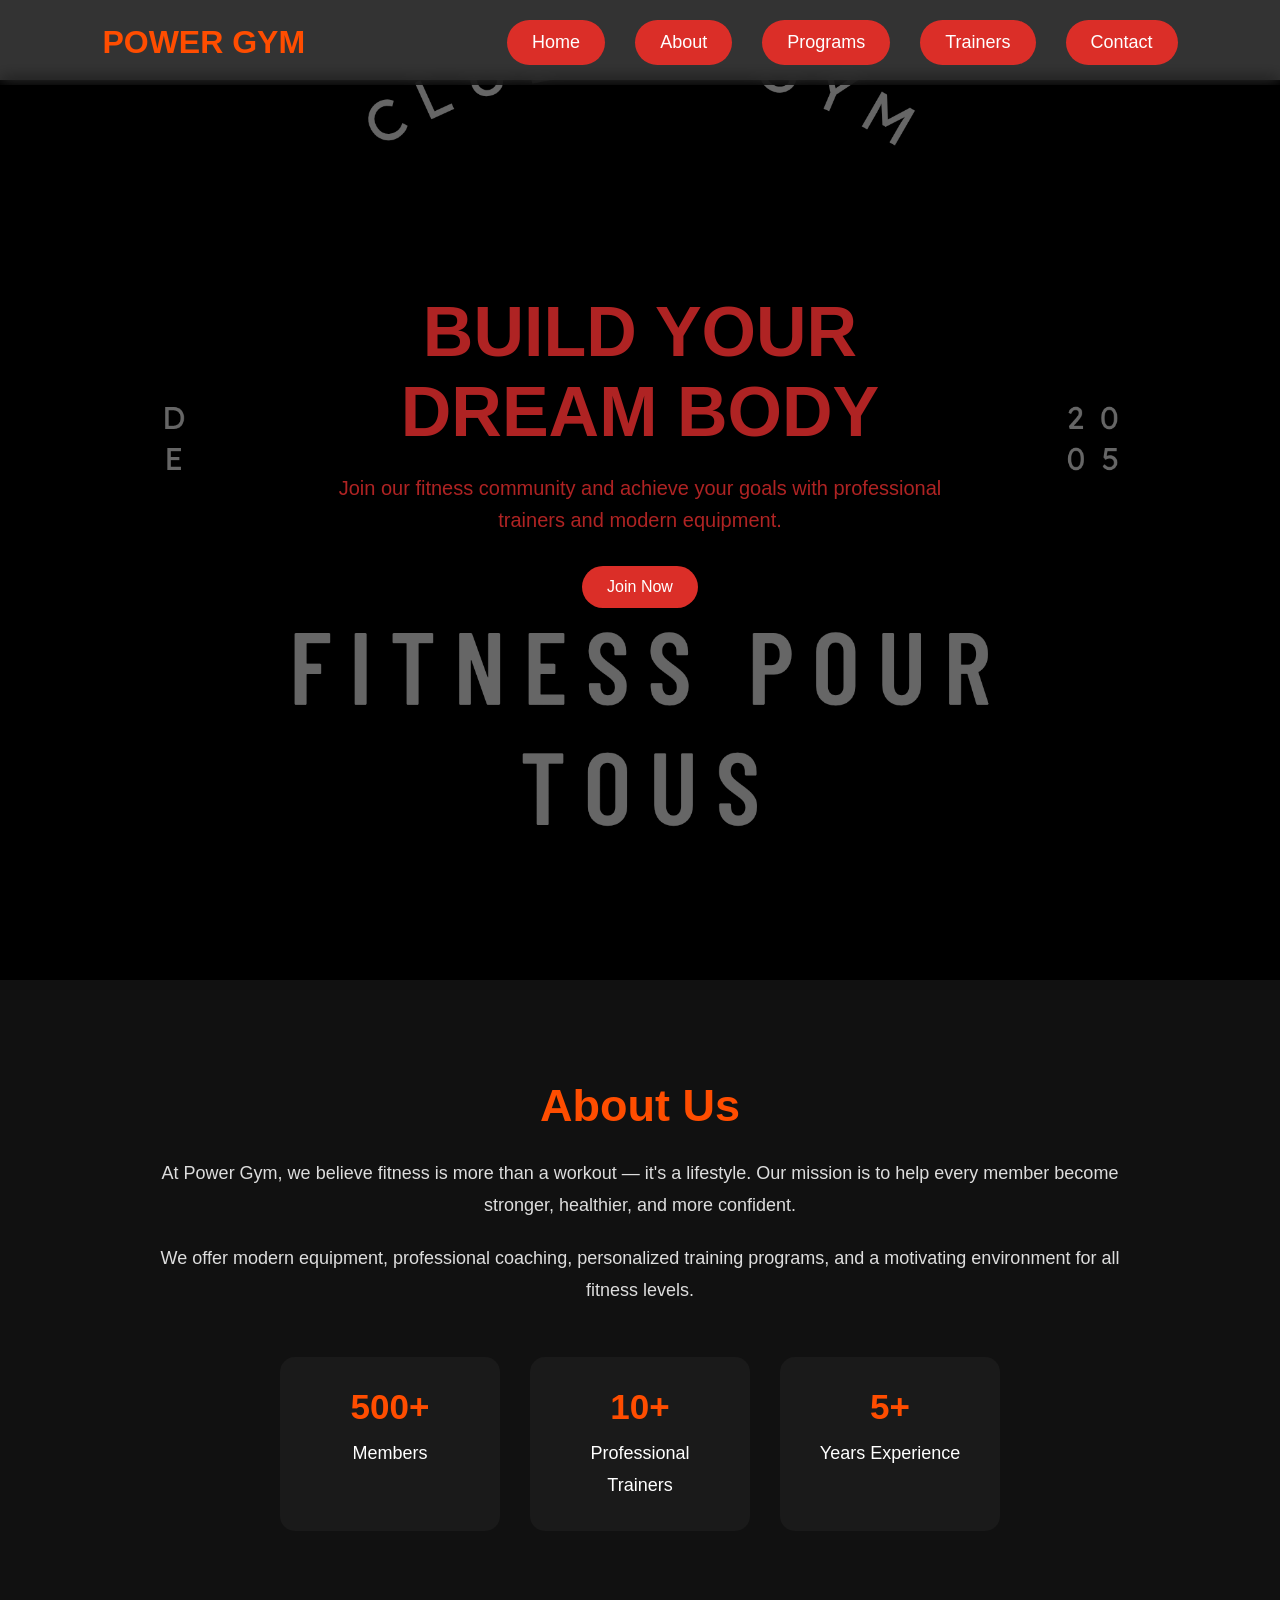
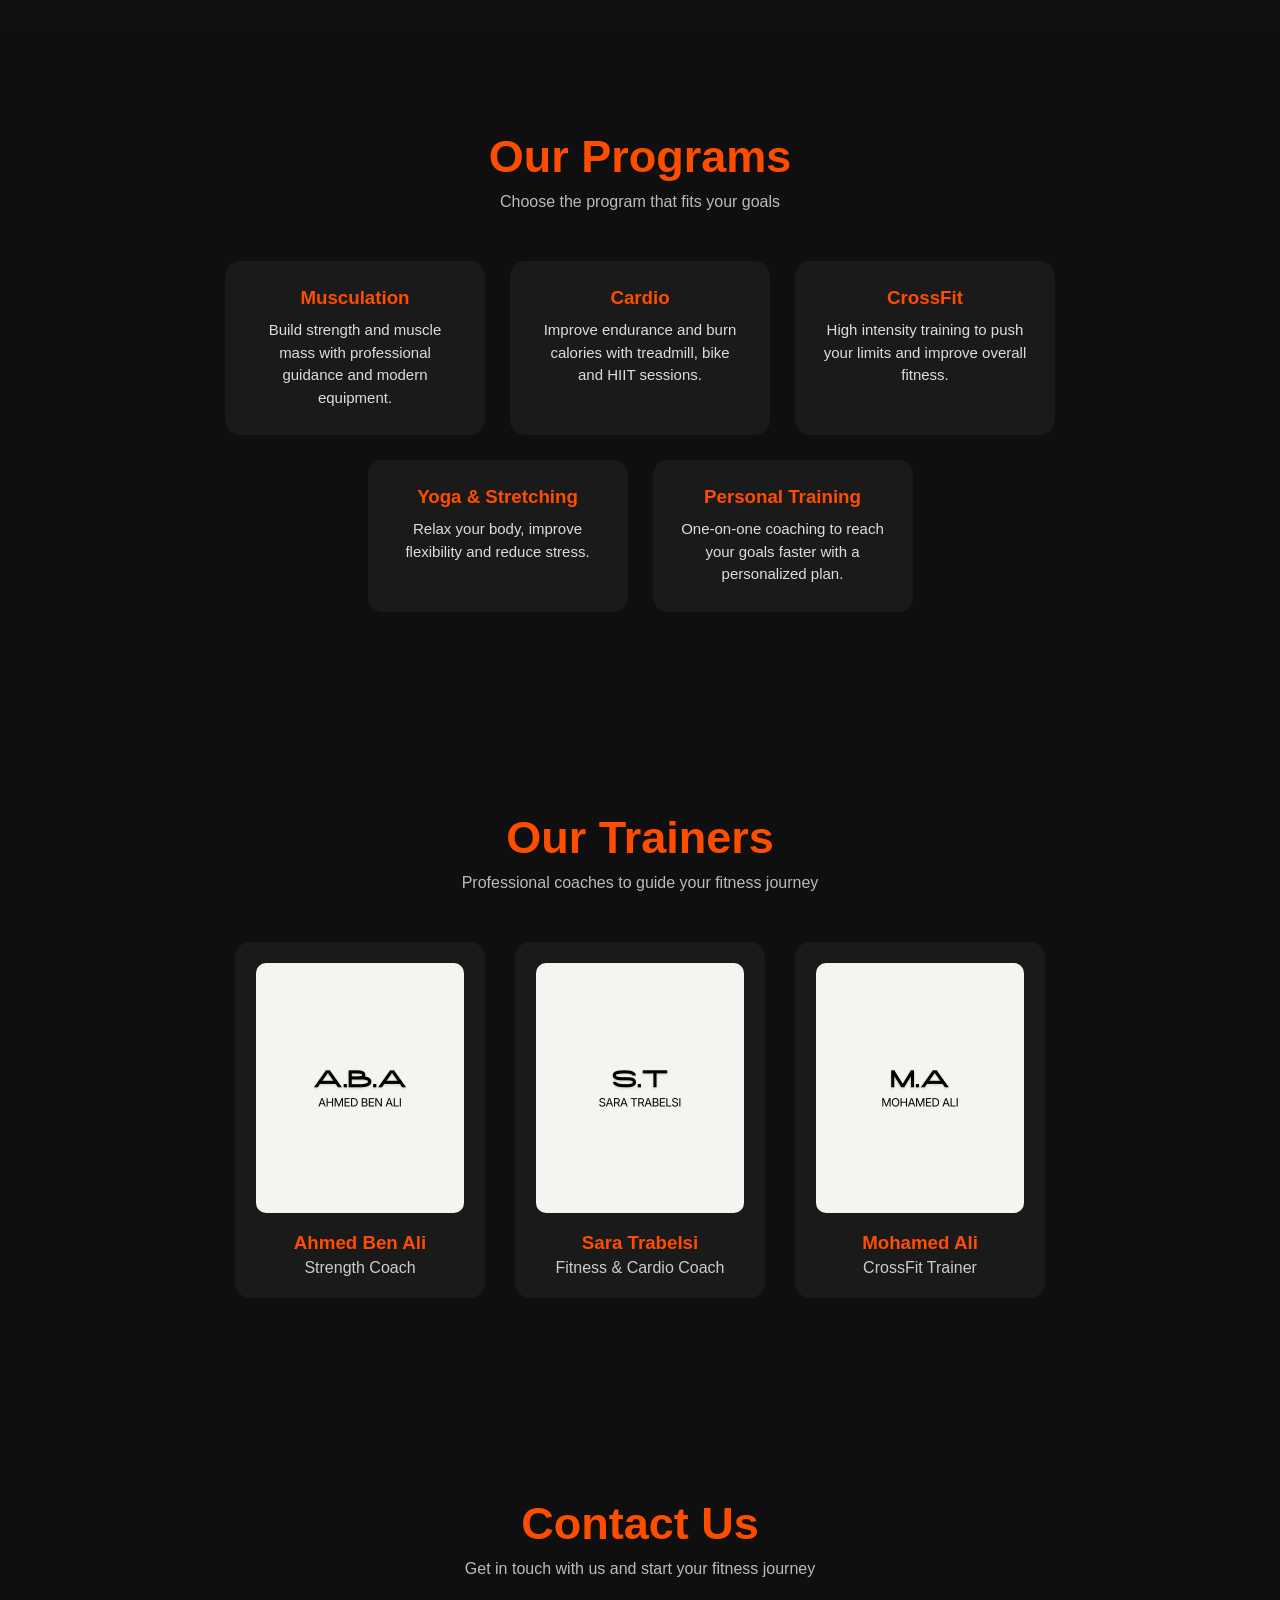
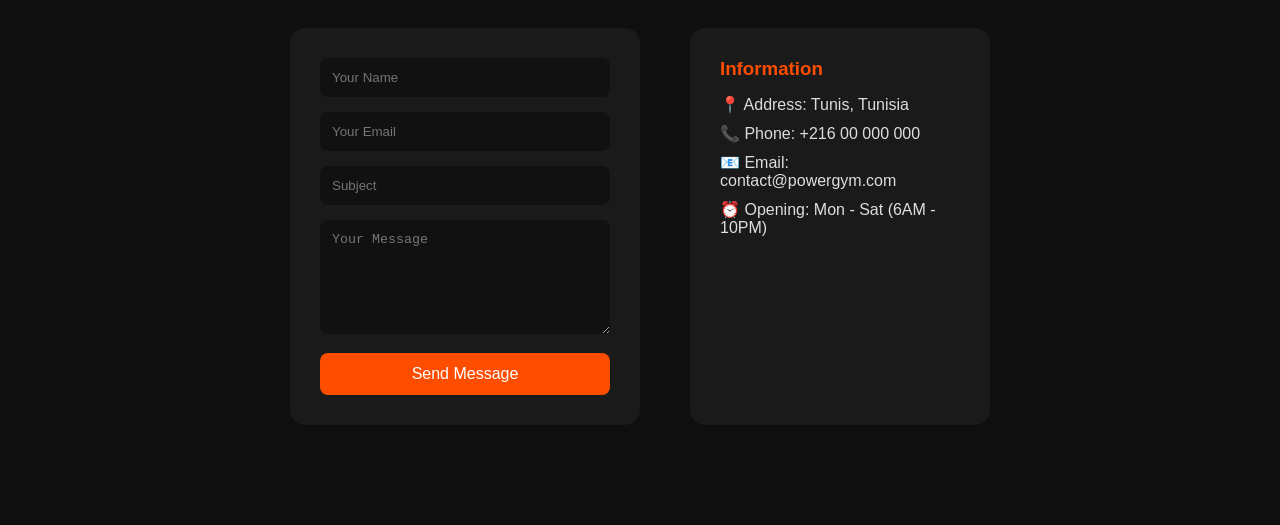
<file: index.html>
<!DOCTYPE html>
<html lang="en">
<head>
    <meta charset="UTF-8">
    <meta name="viewport" content="width=device-width, initial-scale=1.0">
    <title>Power Gym</title>
    <link rel="stylesheet" href="stylesp.css">
</head>
<body>

    <header class="hero" id="home">

        <nav>
            <h2 class="logo">POWER GYM</h2>

            <ul>
                <li><a href="#home" class="btn">Home</a></li>
                <li><a href="#about" class="btn">About</a></li>
                <li><a href="#programs" class="btn">Programs</a></li>
                <li><a href="#trainers" class="btn">Trainers</a></li>
                <li><a href="#contact" class="btn">Contact</a></li>
            </ul>
        </nav>

        <div class="hero-content">
            <h1>BUILD YOUR DREAM BODY</h1>

            <p>
                Join our fitness community and achieve your goals
                with professional trainers and modern equipment.
            </p>

            <a href="#about" class="btn">Join Now</a>
        </div>

    </header>
<section id="about" class="about">

    <div class="about-container">

        <h2>About Us</h2>

        <p>
            At Power Gym, we believe fitness is more than a workout —
            it's a lifestyle. Our mission is to help every member
            become stronger, healthier, and more confident.
        </p>

        <p>
            We offer modern equipment, professional coaching,
            personalized training programs, and a motivating
            environment for all fitness levels.
        </p>

        <div class="stats">

            <div class="box">
                <h3>500+</h3>
                <p>Members</p>
            </div>

            <div class="box">
                <h3>10+</h3>
                <p>Professional Trainers</p>
            </div>

            <div class="box">
                <h3>5+</h3>
                <p>Years Experience</p>
            </div>

        </div>

    </div>

</section>

<section id="programs" class="programs">

    <h2>Our Programs</h2>
    <p class="subtitle">Choose the program that fits your goals</p>

    <div class="programs-container">

        <div class="card">
            <h3>Musculation</h3>
            <p>Build strength and muscle mass with professional guidance and modern equipment.</p>
        </div>

        <div class="card">
            <h3>Cardio</h3>
            <p>Improve endurance and burn calories with treadmill, bike and HIIT sessions.</p>
        </div>

        <div class="card">
            <h3>CrossFit</h3>
            <p>High intensity training to push your limits and improve overall fitness.</p>
        </div>

        <div class="card">
            <h3>Yoga & Stretching</h3>
            <p>Relax your body, improve flexibility and reduce stress.</p>
        </div>

        <div class="card">
            <h3>Personal Training</h3>
            <p>One-on-one coaching to reach your goals faster with a personalized plan.</p>
        </div>

    </div>

</section>


<section id="trainers" class="trainers">

    <h2>Our Trainers</h2>
    <p class="subtitle">Professional coaches to guide your fitness journey</p>

    <div class="trainers-container">

        <div class="trainer-card">
            <img src="A.BEN ALI.png" alt="">
            <h3>Ahmed Ben Ali</h3>
            <p>Strength Coach</p>
        </div>

        <div class="trainer-card">
            <img src="ST.png" alt="">
            <h3>Sara Trabelsi</h3>
            <p>Fitness & Cardio Coach</p>
        </div>

        <div class="trainer-card">
            <img src="MA.png" alt="">
            <h3>Mohamed Ali</h3>
            <p>CrossFit Trainer</p>
        </div>

    </div>

</section>

<section id="contact" class="contact">

    <h2>Contact Us</h2>
    <p class="subtitle">Get in touch with us and start your fitness journey</p>

    <div class="contact-container">

        <!-- Form -->
        <form class="contact-form">

            <input type="text" placeholder="Your Name" required>
            <input type="email" placeholder="Your Email" required>
            <input type="text" placeholder="Subject">

            <textarea placeholder="Your Message" rows="6"></textarea>

            <button type="submit">Send Message</button>

        </form>

        <!-- Info -->
        <div class="contact-info">

            <h3>Information</h3>

            <p>📍 Address: Tunis, Tunisia</p>
            <p>📞 Phone: +216 00 000 000</p>
            <p>📧 Email: contact@powergym.com</p>
            <p>⏰ Opening: Mon - Sat (6AM - 10PM)</p>

        </div>

    </div>

</section>
</body>
</html>
</file>
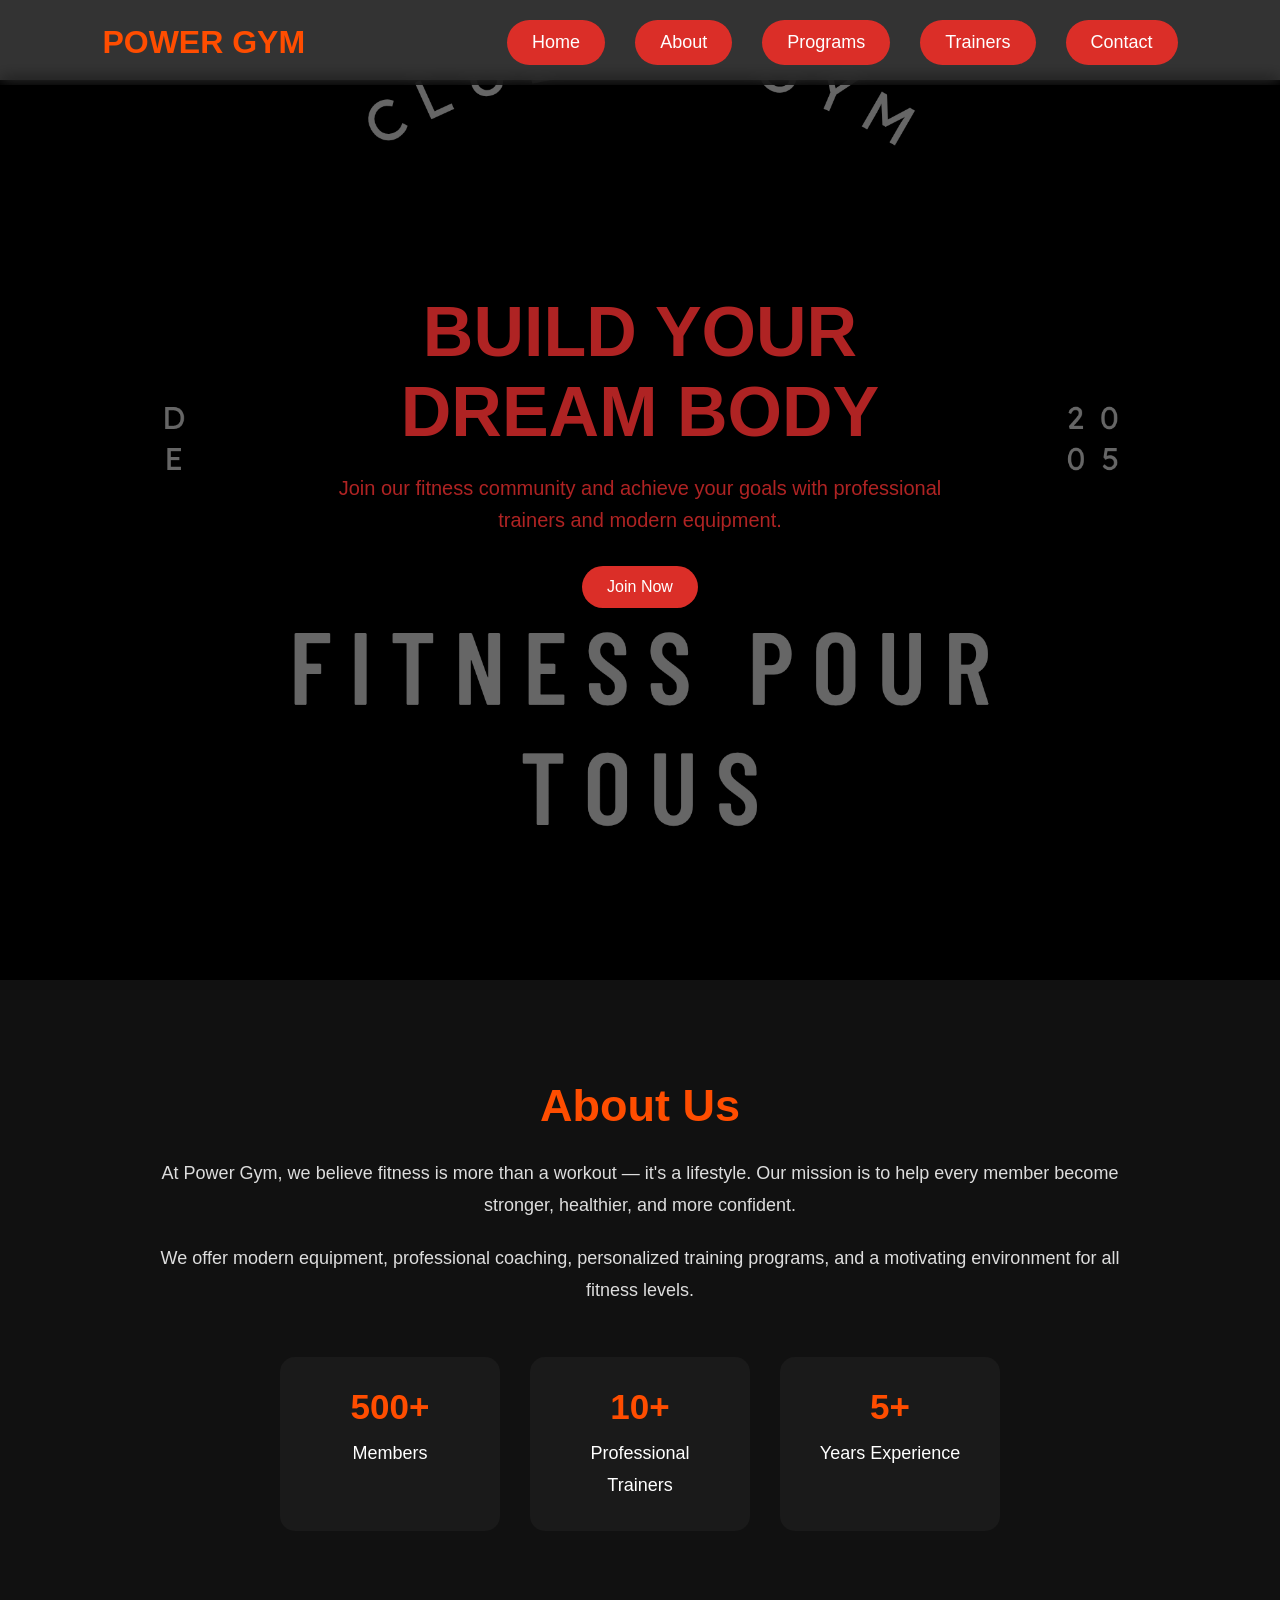
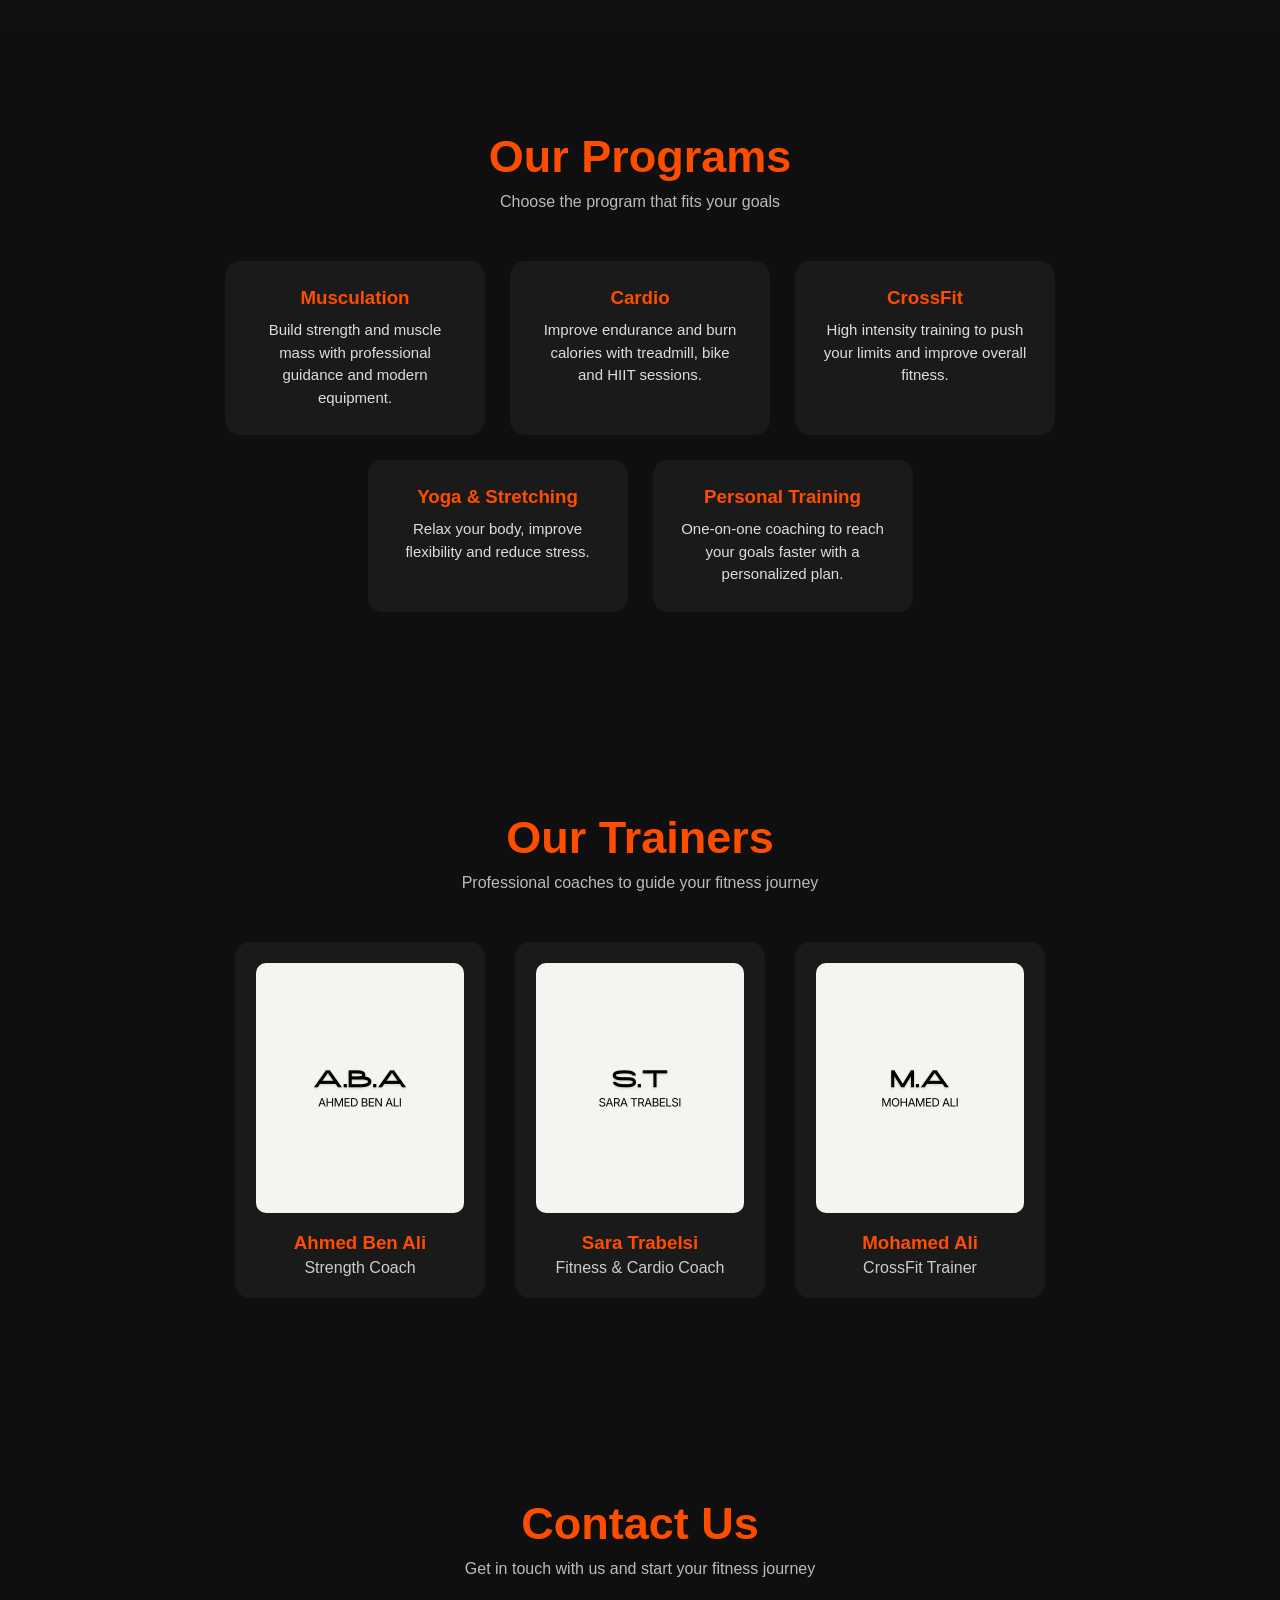
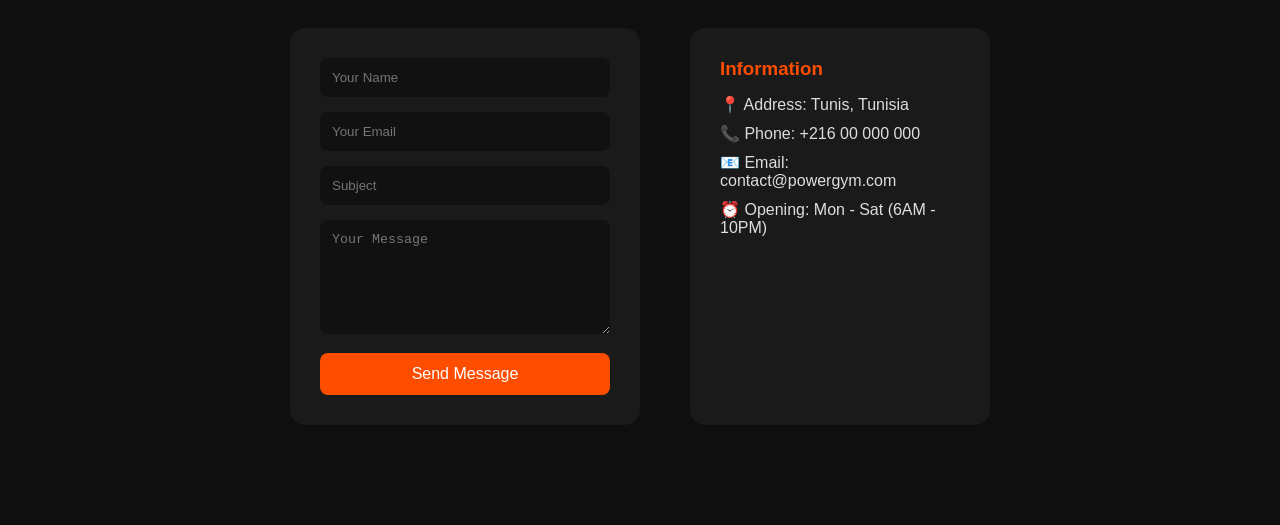
<file: sport.html>
<!DOCTYPE html>
<html lang="en">
<head>
    <meta charset="UTF-8">
    <meta name="viewport" content="width=device-width, initial-scale=1.0">
    <title>Power Gym</title>
    <link rel="stylesheet" href="stylesp.css">
</head>
<body>

    <header class="hero" id="home">

        <nav>
            <h2 class="logo">POWER GYM</h2>

            <ul>
                <li><a href="#home" class="btn">Home</a></li>
                <li><a href="#about" class="btn">About</a></li>
                <li><a href="#programs" class="btn">Programs</a></li>
                <li><a href="#trainers" class="btn">Trainers</a></li>
                <li><a href="#contact" class="btn">Contact</a></li>
            </ul>
        </nav>

        <div class="hero-content">
            <h1>BUILD YOUR DREAM BODY</h1>

            <p>
                Join our fitness community and achieve your goals
                with professional trainers and modern equipment.
            </p>

            <a href="#about" class="btn">Join Now</a>
        </div>

    </header>
<section id="about" class="about">

    <div class="about-container">

        <h2>About Us</h2>

        <p>
            At Power Gym, we believe fitness is more than a workout —
            it's a lifestyle. Our mission is to help every member
            become stronger, healthier, and more confident.
        </p>

        <p>
            We offer modern equipment, professional coaching,
            personalized training programs, and a motivating
            environment for all fitness levels.
        </p>

        <div class="stats">

            <div class="box">
                <h3>500+</h3>
                <p>Members</p>
            </div>

            <div class="box">
                <h3>10+</h3>
                <p>Professional Trainers</p>
            </div>

            <div class="box">
                <h3>5+</h3>
                <p>Years Experience</p>
            </div>

        </div>

    </div>

</section>

<section id="programs" class="programs">

    <h2>Our Programs</h2>
    <p class="subtitle">Choose the program that fits your goals</p>

    <div class="programs-container">

        <div class="card">
            <h3>Musculation</h3>
            <p>Build strength and muscle mass with professional guidance and modern equipment.</p>
        </div>

        <div class="card">
            <h3>Cardio</h3>
            <p>Improve endurance and burn calories with treadmill, bike and HIIT sessions.</p>
        </div>

        <div class="card">
            <h3>CrossFit</h3>
            <p>High intensity training to push your limits and improve overall fitness.</p>
        </div>

        <div class="card">
            <h3>Yoga & Stretching</h3>
            <p>Relax your body, improve flexibility and reduce stress.</p>
        </div>

        <div class="card">
            <h3>Personal Training</h3>
            <p>One-on-one coaching to reach your goals faster with a personalized plan.</p>
        </div>

    </div>

</section>


<section id="trainers" class="trainers">

    <h2>Our Trainers</h2>
    <p class="subtitle">Professional coaches to guide your fitness journey</p>

    <div class="trainers-container">

        <div class="trainer-card">
            <img src="A.BEN ALI.png" alt="">
            <h3>Ahmed Ben Ali</h3>
            <p>Strength Coach</p>
        </div>

        <div class="trainer-card">
            <img src="ST.png" alt="">
            <h3>Sara Trabelsi</h3>
            <p>Fitness & Cardio Coach</p>
        </div>

        <div class="trainer-card">
            <img src="MA.png" alt="">
            <h3>Mohamed Ali</h3>
            <p>CrossFit Trainer</p>
        </div>

    </div>

</section>

<section id="contact" class="contact">

    <h2>Contact Us</h2>
    <p class="subtitle">Get in touch with us and start your fitness journey</p>

    <div class="contact-container">

        <!-- Form -->
        <form class="contact-form">

            <input type="text" placeholder="Your Name" required>
            <input type="email" placeholder="Your Email" required>
            <input type="text" placeholder="Subject">

            <textarea placeholder="Your Message" rows="6"></textarea>

            <button type="submit">Send Message</button>

        </form>

        <!-- Info -->
        <div class="contact-info">

            <h3>Information</h3>

            <p>📍 Address: Tunis, Tunisia</p>
            <p>📞 Phone: +216 00 000 000</p>
            <p>📧 Email: contact@powergym.com</p>
            <p>⏰ Opening: Mon - Sat (6AM - 10PM)</p>

        </div>

    </div>

</section>
</body>
</html>
</file>
<file: stylesp.css>
*{
    margin:0;
    padding:0;
    box-sizing:border-box;
}

body{
    font-family:Arial, sans-serif;
    padding-top: 80px;
}

.hero{
    width:100%;
    height:100vh;
    background:
    linear-gradient(rgba(0,0,0,0.6),
    rgba(0,0,0,0.6)),
    url("gym.png");
    background-size:cover;
    background-position:center;
}

nav{
    position: fixed;
    top: 0;
    left: 0;
    width: 100%;
    display: flex;
    justify-content: space-between;
    align-items: center;
    padding: 20px 8%;
    background: rgba(0,0,0,0.8);
    backdrop-filter: blur(8px);
    z-index: 1000;
}
.logo{
    color:#ff4d00;
    font-size:32px;
    font-weight:bold;
}

nav ul{
    display:flex;
    list-style:none;
}

nav ul li{
    margin-left:30px;
}

nav ul li a{
    color:white;
    text-decoration:none;
    font-size:18px;
    transition:0.3s;
}

nav ul li a:hover{
    color:#ff4d00;
}

.hero-content{
    position:absolute;
    top:50%;
    left:50%;
    transform:translate(-50%,-50%);
    text-align:center;
    color:rgb(175, 35, 35);
}

.hero-content h1{
    font-size:70px;
    margin-bottom:20px;
}

.hero-content p{
    font-size:20px;
    max-width:700px;
    line-height:1.6;
    margin-bottom:30px;
}

.btn{
  display: inline-block;
  background: #db2e28;
  color: white;
  padding: 12px 25px;
  border-radius: 25px;
  text-decoration: none;
  transition: all 0.3s ease;
}

.btn:hover{
  background: #4c236d;
  transform: translateY(-5px);
  box-shadow: 0 0 20px #4c236d;
}




html{
    scroll-behavior:smooth;
}

.about{
    background:#111;
    color:white;
    padding:100px 10%;
}

.about-container{
    max-width:1000px;
    margin:auto;
    text-align:center;
}

.about h2{
    font-size:45px;
    color:#ff4d00;
    margin-bottom:25px;
}

.about p{
    font-size:18px;
    line-height:1.8;
    color:#ddd;
    margin-bottom:20px;
}

.stats{
    display:flex;
    justify-content:center;
    gap:30px;
    margin-top:50px;
    flex-wrap:wrap;
}

.box{
    background:#1a1a1a;
    padding:30px;
    width:220px;
    border-radius:15px;
    transition:0.4s;
}

.box:hover{
    transform:translateY(-10px);
}

.box h3{
    color:#ff4d00;
    font-size:35px;
    margin-bottom:10px;
}

.box p{
    margin:0;
    color:white;
}




.programs{
    background:#0f0f0f;
    color:white;
    padding:100px 10%;
    text-align:center;
}

.programs h2{
    font-size:45px;
    color:#ff4d00;
    margin-bottom:10px;
}

.subtitle{
    color:#bbb;
    margin-bottom:50px;
}

.programs-container{
    display:flex;
    flex-wrap:wrap;
    justify-content:center;
    gap:25px;
}

.card{
    background:#1a1a1a;
    padding:25px;
    width:260px;
    border-radius:15px;
    transition:0.4s;
    border:1px solid transparent;
}

.card:hover{
    transform:translateY(-10px);
    border:1px solid #ff4d00;
}

.card h3{
    color:#ff4d00;
    margin-bottom:10px;
}

.card p{
    color:#ddd;
    font-size:15px;
    line-height:1.5;
}




.trainers{
    background:#0f0f0f;
    color:white;
    padding:100px 10%;
    text-align:center;
}

.trainers h2{
    font-size:45px;
    color:#ff4d00;
    margin-bottom:10px;
}

.subtitle{
    color:#bbb;
    margin-bottom:50px;
}

.trainers-container{
    display:flex;
    flex-wrap:wrap;
    justify-content:center;
    gap:30px;
}

.trainer-card{
    background:#1a1a1a;
    padding:20px;
    width:250px;
    border-radius:15px;
    transition:0.4s;
    border:1px solid transparent;
}

.trainer-card:hover{
    transform:translateY(-10px);
    border:1px solid #ff4d00;
}

.trainer-card img{
    width:100%;
    height:250px;
    object-fit:cover;
    border-radius:10px;
    margin-bottom:15px;
}

.trainer-card h3{
    color:#ff4d00;
    margin-bottom:5px;
}

.trainer-card p{
    color:#ccc;
}



.contact{
    background:#0f0f0f;
    color:white;
    padding:100px 10%;
    text-align:center;
}

.contact h2{
    font-size:45px;
    color:#ff4d00;
    margin-bottom:10px;
}

.subtitle{
    color:#bbb;
    margin-bottom:50px;
}

.contact-container{
    display:flex;
    flex-wrap:wrap;
    justify-content:center;
    gap:50px;
}

/* FORM */
.contact-form{
    background:#1a1a1a;
    padding:30px;
    width:350px;
    border-radius:15px;
}

.contact-form input,
.contact-form textarea{
    width:100%;
    margin-bottom:15px;
    padding:12px;
    border:none;
    outline:none;
    border-radius:8px;
    background:#111;
    color:white;
}

.contact-form button{
    width:100%;
    padding:12px;
    border:none;
    background:#ff4d00;
    color:white;
    font-size:16px;
    border-radius:8px;
    cursor:pointer;
    transition:0.3s;
}

.contact-form button:hover{
    background:white;
    color:#ff4d00;
}

/* INFO */
.contact-info{
    background:#1a1a1a;
    padding:30px;
    width:300px;
    border-radius:15px;
    text-align:left;
}

.contact-info h3{
    color:#ff4d00;
    margin-bottom:15px;
}

.contact-info p{
    margin-bottom:10px;
    color:#ddd;
}
</file>
